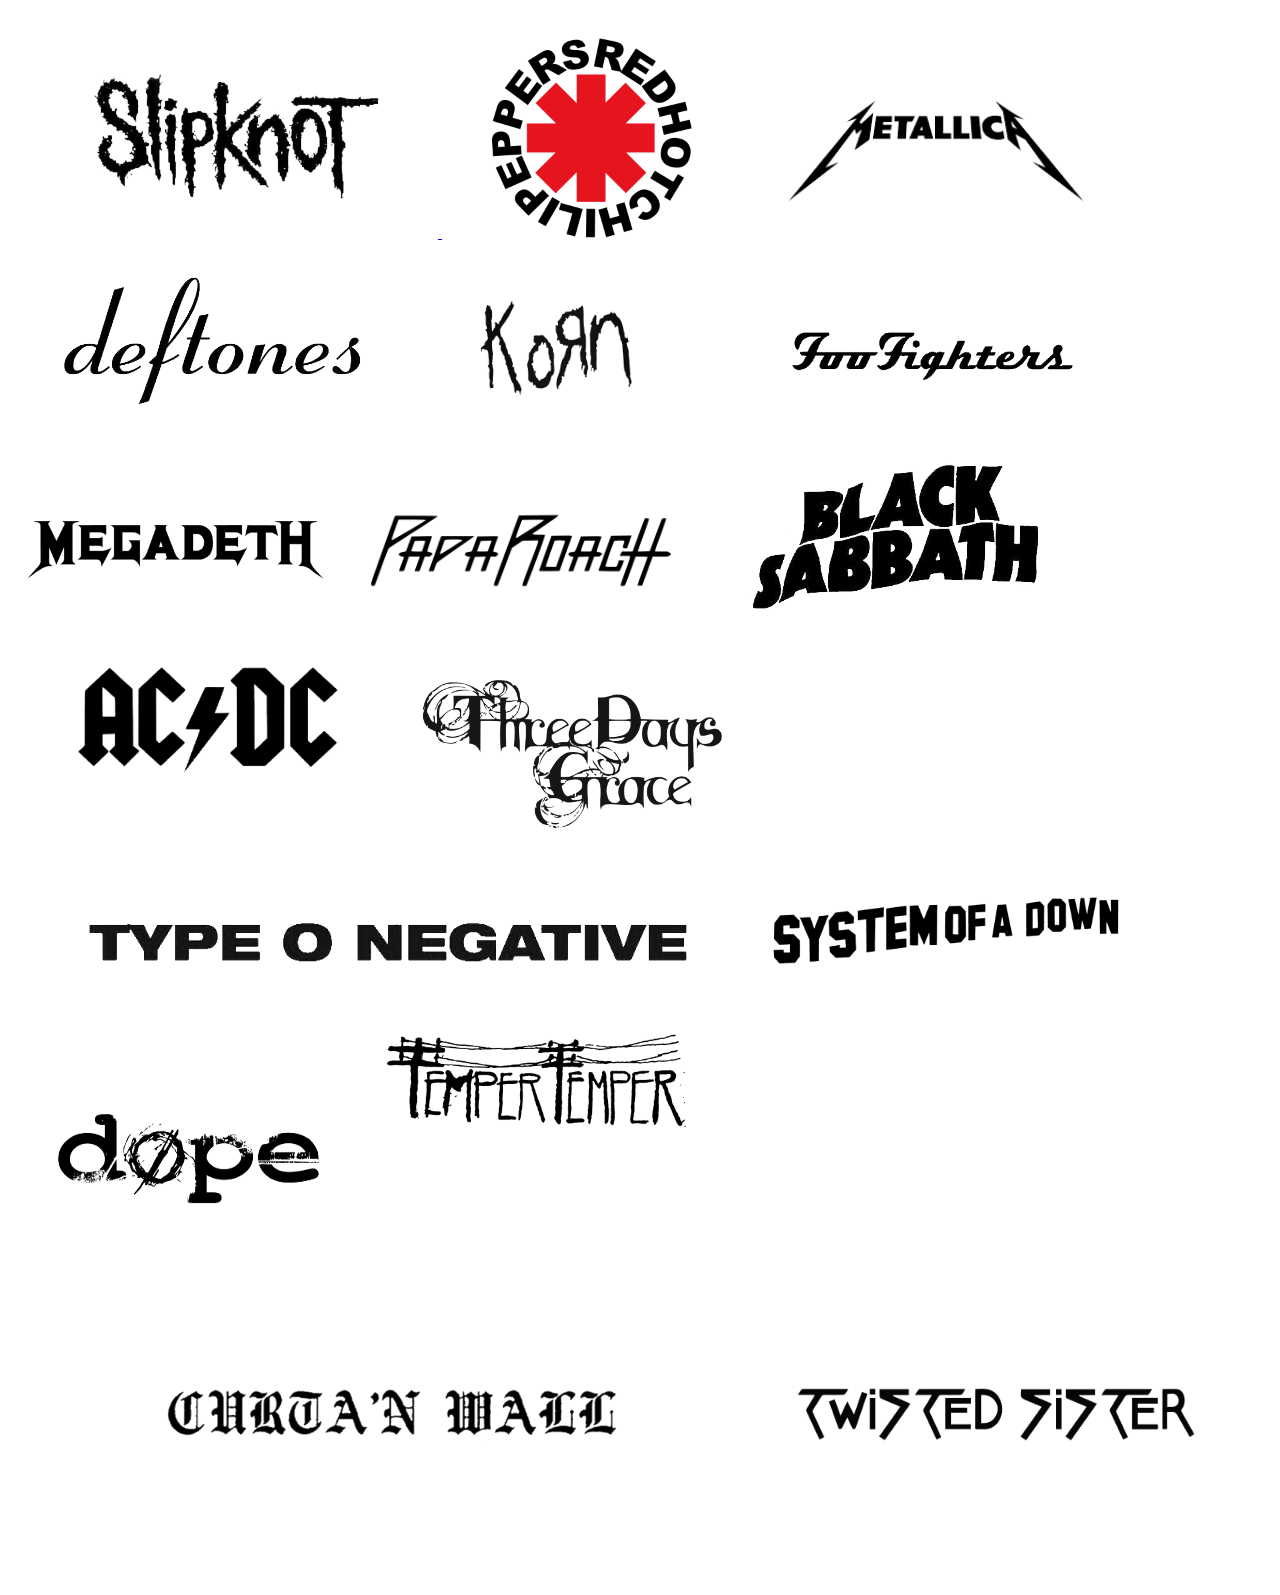
<file: index.html>
<!DOCTYPE html>
<html lang="en">
<head>
    <meta charset="UTF-8">
    <meta name="viewport" content="width=device-width, initial-scale=1.0">
    <title>Metall</title>
    <link rel="stylesheet" href="index.css" >
</head>
<body>
    <a href="slipknot.html"><img src="img/slipknotimg.png" alt="" class="slipknotimgc"> </a>
    <img src="img/rhcpimg.png" alt="" class="rhcpimgc"> 
    <img src="img/metalicaimg.png" alt="" class="metalicaimgc"> 
    <img src="img/deftonesimg.png" alt="" class="deftonesimgc">
    <img src="img/kornimg.jpg" alt="" class="kornc"> 
    <img src="img/foofightersimg.png" alt="" class="foofightersimgc"> 
    <img src="img/megadethimg.png" alt="" class="megadethc">
    <img src="img/paparoachimg.png" alt="" class="paparoachc">
    <img src="img/blackimg.png" alt="" class="blackc">  
    <img src="img/acdcimg.png" alt="" class="acdcc">
    <img src="img/threeimg.png" alt="" class="threec">
    <img src="img/typeoimg.png" alt="" class="typeoc">
    <img src="img/systemimg.png" alt="" class="systemc">
    <img src="img/dopeimg.png" alt="" class="dopec">
    <img src="img/temperimg.png" alt="" class="temperc">
    <img src="img/curtanimg.png" alt="" class="curtanc">
    <img src="img/twistedimg.png" alt="" class="twistedc">
</body>
</html>
</file>
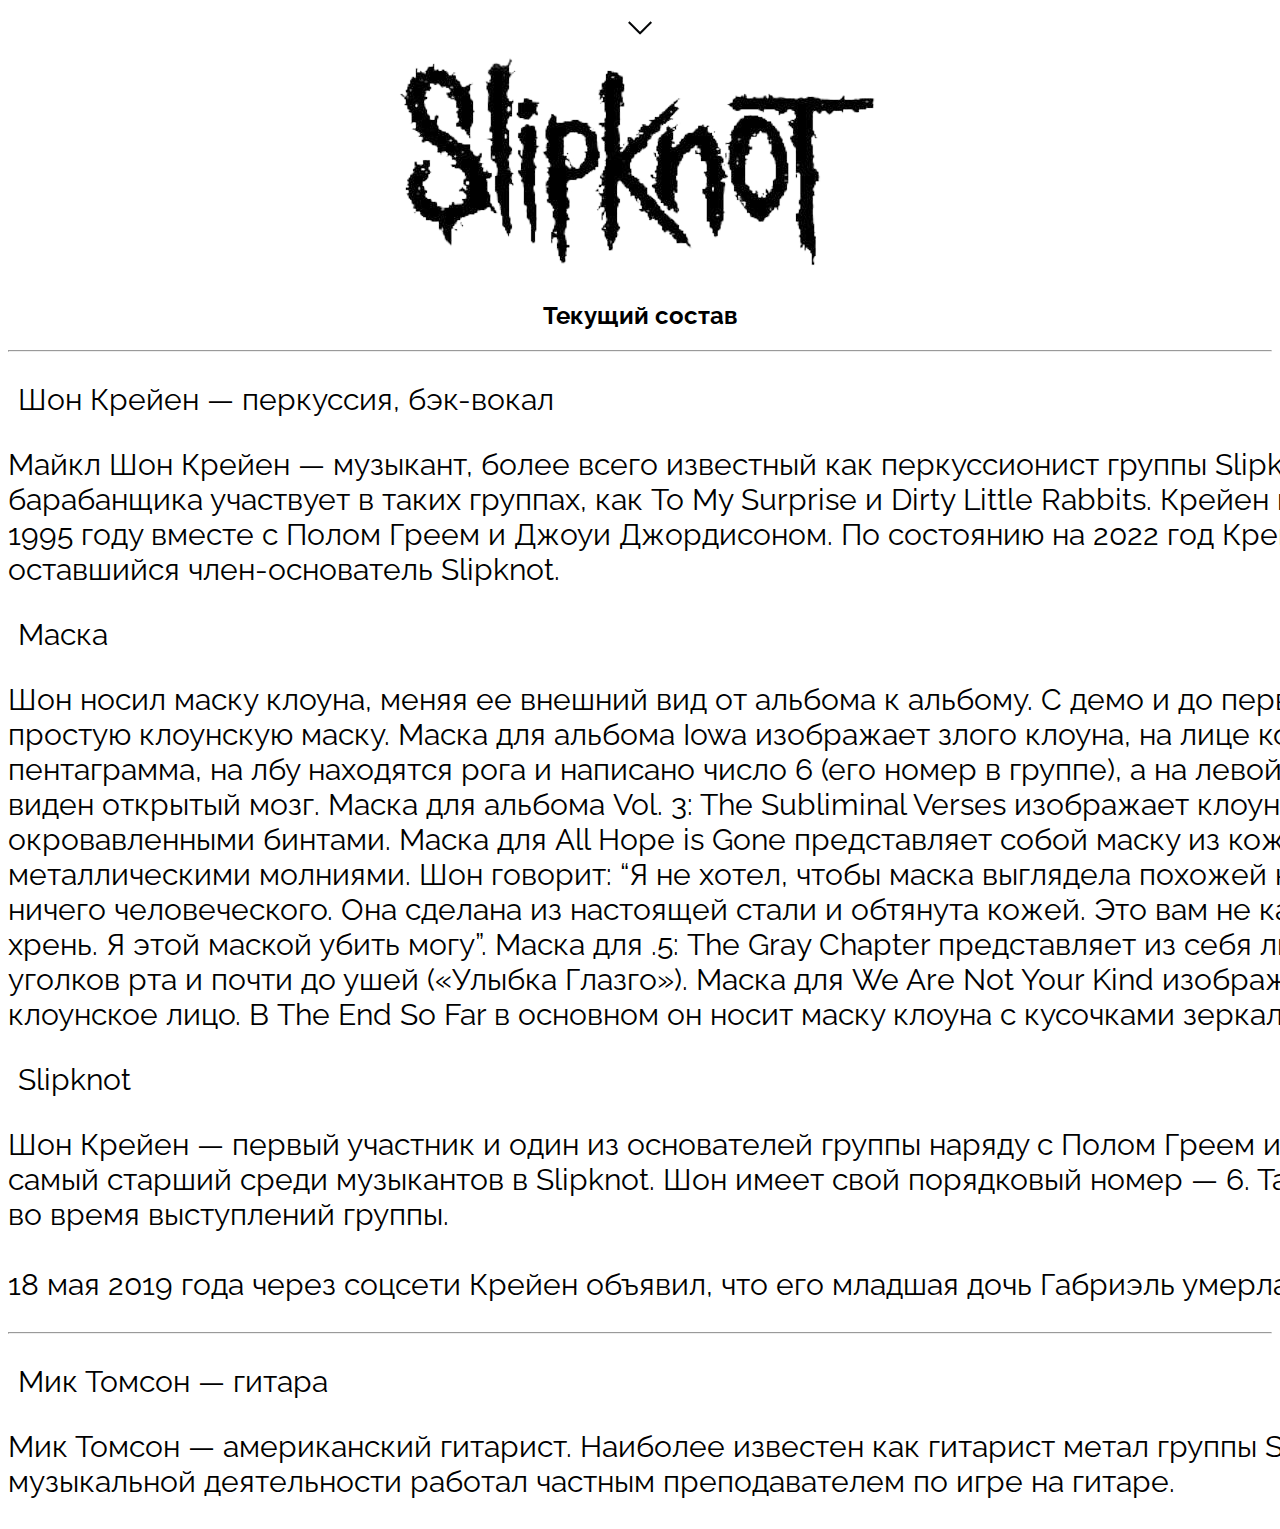
<file: slipknot.html>
<!DOCTYPE html>
<html lang="en">
<head>
    <meta charset="UTF-8">
    <meta name="viewport" content="width=device-width, initial-scale=1.0">
    <title>SLIPKNOT</title>
    <link rel="stylesheet" href="slipknotcs.css" >
    <link rel="preconnect" href="https://fonts.googleapis.com">
    <link rel="preconnect" href="https://fonts.gstatic.com" crossorigin>
    <link href="https://fonts.googleapis.com/css2?family=Raleway:wght@100;400&display=swap" rel="stylesheet">
</head>
<body>   
    
    
    <div id="myNav" class="overlay">

    
    <a href="javascript:void(0)" class="closebtn" onclick="closeNav()">&times;</a>
  
 
    <div class="overlay-content">
      <a href="index.html" class="navig">Home</a>
      <a href="#shonid" class="navig">Shawn Crahan</a>
      <a href="#" class="navig">Clients</a>
      <a href="#" class="navig">Contact</a>
    </div>
  
  </div>
  
  <!-- Use any element to open/show the overlay navigation menu -->
  <span onclick="openNav()"> <div class="arrdiv"> <img src="slipknot/ar.png" alt="" class="arr"> </div></span>
    
  
  
  <script>

    function openNav() {
        document.getElementById("myNav").style.height = "100%";
}


    function closeNav() {
        document.getElementById("myNav").style.height = "0%";
}

</script>
    
    
    
    
    
    
    
    
    
    
    
    
    
    <div class="slipknotdiv"> <img src="img/slipknotimg.png" alt="" class=""> </div>
   
    <h2 class="nowcompound" id="Сompound">Текущий состав</h2>

    <hr>

    <p class="shon" id="shonid">Шон Крейен — перкуссия, бэк-вокал</p>
    <section class="shonsec">
    <p>Майкл Шон Крейен — музыкант, более всего известный как 
    перкуссионист группы Slipknot. Также в качестве барабанщика участвует в таких группах, как To My Surprise и Dirty 
    Little Rabbits. Крейен помог основать Slipknot в 1995 году вместе с 
    Полом Греем и Джоуи Джордисоном. По состоянию на 2022 год Крейен — единственный оставшийся член-основатель Slipknot.</p>
   
    </section>

  
    <p class="shon">Маска</p>

   <section class="shonsec">
   <p> Шон носил маску клоуна, меняя ее внешний вид от альбома к альбому. 
    С демо и до первого альбома Крэхан носил простую клоунскую маску. 
    Маска для альбома Iowa изображает злого клоуна, на лице которого вырезана пентаграмма, 
    на лбу находятся рога и написано число 6 (его номер в группе), а на левой теменной части головы виден открытый мозг. 
    Маска для альбома Vol. 3: The Subliminal Verses изображает клоуна, обмотанного окровавленными бинтами. 
    Маска для All Hope is Gone представляет собой маску из кожаных лоскутов, скрепленных металлическими молниями. 
    Шон говорит: “Я не хотел, чтобы маска выглядела похожей на лицо. Поэтому в ней нет ничего человеческого. 
    Она сделана из настоящей стали и обтянута кожей. Это вам не какая-нибудь пластмассовая хрень. 
    Я этой маской убить могу”. Маска для .5: The Gray Chapter представляет из себя лицо клоуна со шрамом от 
    уголков рта и почти до ушей («Улыбка Глазго»). Маска для We Are Not Your Kind изображает металлическое клоунское лицо. 
    В The End So Far в основном он носит маску клоуна с кусочками зеркал, словно как в дискошаре.</p>
   </section>


   <p class="shon">Slipknot</p>

   <section class="shonsec">
    <p> Шон Крейен — первый участник и один из основателей группы наряду с Полом Греем и Андерсом Колсефни и самый старший 
      среди музыкантов в Slipknot. Шон имеет свой порядковый номер — 6. Также Шон носит маску клоуна во время выступлений 
      группы.
      <br> <br>
      18 мая 2019 года через соцсети Крейен объявил, что его младшая дочь Габриэль умерла в возрасте 22 лет.</p>
    </section>
    <hr>

    
    
    <p class="shon">Мик Томсон — гитара</p>
    <section class="mickthomsonsec" >
      <p>Мик Томсон — американский гитарист. Наиболее известен как гитарист метал группы Slipknot.
        До публичной музыкальной деятельности работал частным преподавателем по игре на гитаре.</p>

        

    </section>

    
    

        

  
</body>
</html>
</file>
<file: index.css>
.slipknotimgc{
    width: 300px;
    margin-left: 80px;
    margin-right: 50px;
    margin-top: 30px;
    margin-bottom: 30px;
}

.rhcpimgc {
    width: 200px;
    margin-left: 50px;
    margin-right: 50px;
    margin-top: 30px;
   

}

.metalicaimgc{
    width: 310px;
    margin-left: 35px;
    margin-right: 35px;
    margin-top: 30px;

}

.deftonesimgc{
    width: 310px;
    margin-left: 50px;
    margin-right: 50px;
    margin-top: 30px;
    margin-bottom: 45px;

}
.kornc {
    width: 200px;
    margin-left: 35px;
    margin-right: 50px;
    margin-top: 30px;
    margin-bottom: 45px;
}

.foofightersimgc {
    width: 284px;
    margin-left: 80px;
    margin-right: 50px;
    margin-top: 30px;
    margin-bottom: 70px;

}

.megadethc {
    width: 300px;
    margin-left: 17px;
    margin-right: 15px;
}

.paparoachc{
    width: 300px;
    margin-bottom: 50px;
    margin-left: 27px;
}
.blackc {
    width: 300px;
    margin-bottom: 30px;
    margin-left: 70px;
}
.acdcc {
    width: 300px;
    margin-bottom: 30px;
    margin-left: 50px;
}
.threec {
    width: 300px;
    margin-left: 60px;
}
.typeoc {
    width: 600px;
    margin-bottom: 50px;
    margin-left: 80px;
}
.systemc {
    width: 350px;
    margin-left: 79px;
}
.dopec {
    width: 266px;
    height: 101px;
    margin-left: 48px;
    margin-bottom: 57px;
}
.temperc {
    width: 300px;
    margin-left: 60px;

    margin-bottom: 141px;
}
.twistedc {
    width: 400px;
    margin-bottom: 56px;
    margin-left: 150px;
}
.curtanc {
    width: 500px;
    margin-left: 134px;
    margin-bottom: 30px;

}
</file>
<file: slipknotcs.css>
.slipknotdiv {
    display: flex;
    align-items: center;
    justify-content: center;
  
}
.nowcompound {
    text-align: center;
    font-family: 'Raleway', sans-serif;
}

.shon {
    font-family: 'Raleway', sans-serif;
    font-size: 30px;
    margin-left: 10px;
    
}
.shonsec {
  font-family: 'Raleway', sans-serif;
    width: 1700px;
    margin: auto;
    font-size: 30px;
    align-items: center;
}

.ShawnCrahan {
  width: 200px;
}

.mickthomsonsec{

  font-family: 'Raleway', sans-serif;
    width: 1700px;
    margin: auto;
    font-size: 30px;
    align-items: center;
}







/* The Overlay (background) */
.overlay {
  /* Height & width depends on how you want to reveal the overlay (see JS below) */   
  height: 0;
  width: 100%;
  position: fixed; /* Stay in place */
  z-index: 1; /* Sit on top */
  left: 0;
  top: 0;
  background-color: rgb(0,0,0); /* Black fallback color */
  background-color: rgba(0,0,0, 0.9); /* Black w/opacity */
  overflow-x: hidden; /* Disable horizontal scroll */
  transition: 0.5s; /* 0.5 second transition effect to slide in or slide down the overlay (height or width, depending on reveal) */
}

/* Position the content inside the overlay */
.overlay-content {
  position: relative;
  top: 25%; /* 25% from the top */
  width: 100%; /* 100% width */
  text-align: center; /* Centered text/links */
  margin-top: 30px; /* 30px top margin to avoid conflict with the close button on smaller screens */
}

/* The navigation links inside the overlay */
.overlay a {
  padding: 8px;
  text-decoration: none;
  font-size: 36px;
  color: #818181;
  display: block; /* Display block instead of inline */
  transition: 0.3s; /* Transition effects on hover (color) */
}

/* When you mouse over the navigation links, change their color */
.overlay a:hover, .overlay a:focus {
  color: #f1f1f1;
}

/* Position the close button (top right corner) */
.overlay .closebtn {
  position: absolute;
  top: 20px;
  right: 45px;
  font-size: 60px;
}

/* When the height of the screen is less than 450 pixels, change the font-size of the links and position the close button again, so they don't overlap */
@media screen and (max-height: 450px) {
  .overlay a {font-size: 20px}
  .overlay .closebtn {
      font-size: 40px;
      top: 15px;
      right: 35px;
  }
}
.arr {
  width: 40px;
  margin: 0 auto;
  padding: 0;
  transition: 0.8s;
}
.arrdiv{
  display: flex;
  justify-content: center;
  align-items: center;
}

.arr:hover {
  width: 50px;
  margin: 0 auto;
  padding: 0;
  transition: 0.5s;
}

.navig {
  font-family: 'Raleway', sans-serif;

}
</file>
